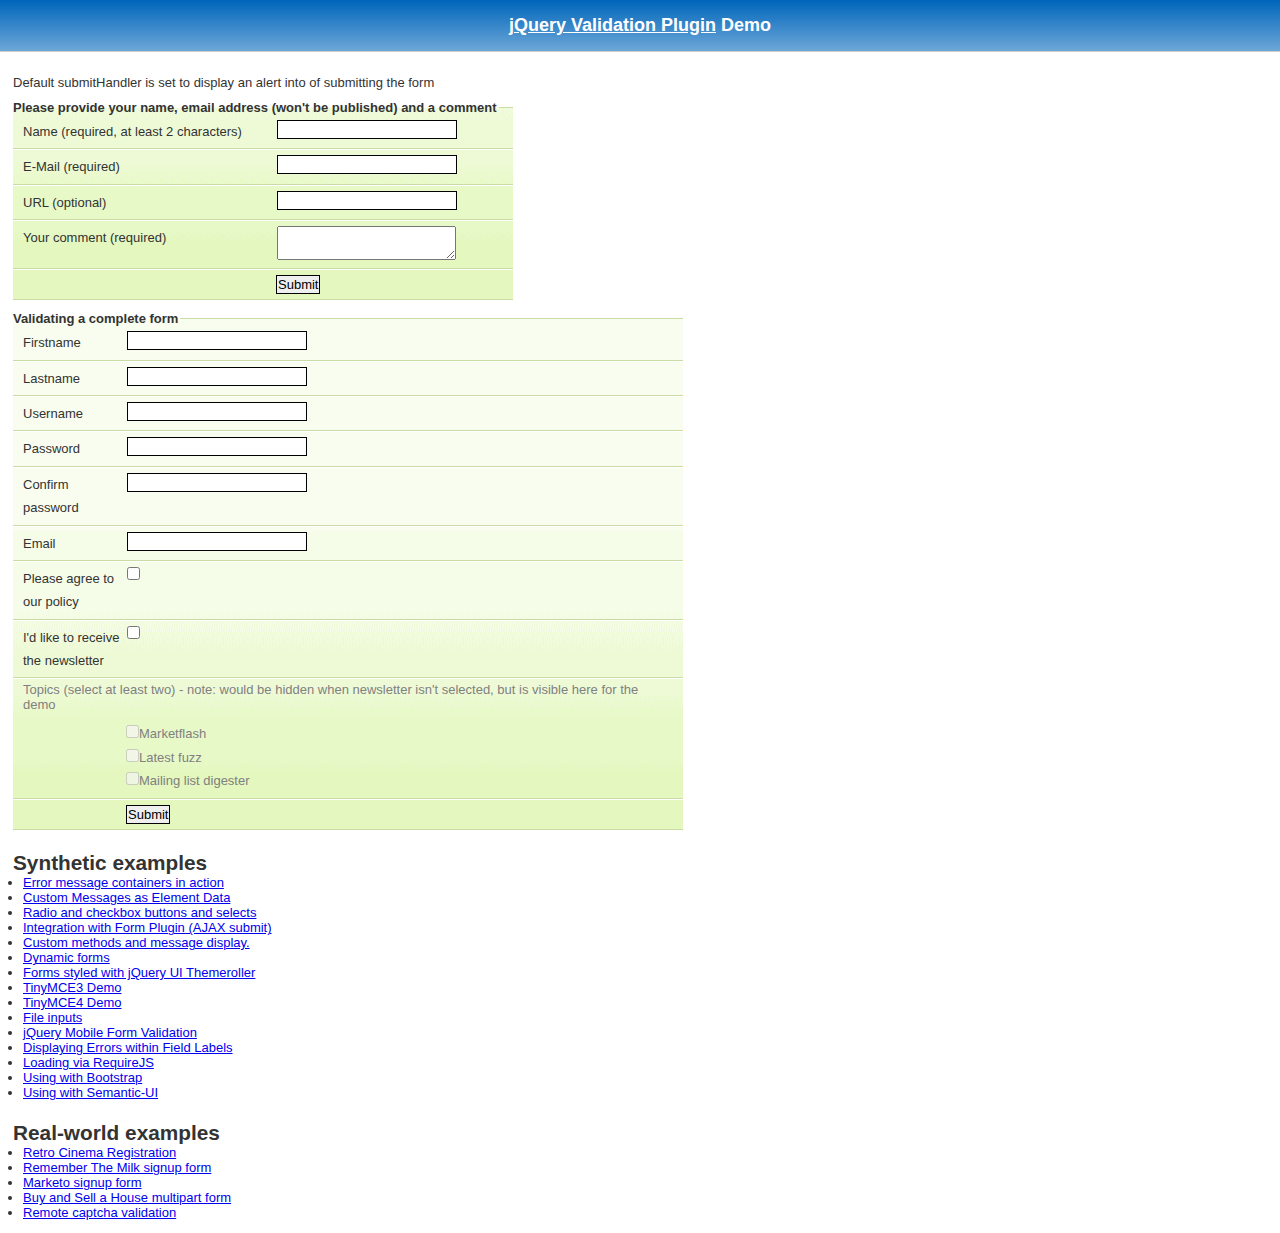
<file: static/library/jquery-validation/demo/index.html>
<!DOCTYPE html>
<html lang="en">
<head>
	<meta charset="utf-8">
	<title>jQuery validation plug-in - main demo</title>
	<link rel="stylesheet" href="css/screen.css">
	<script src="../lib/jquery.js"></script>
	<script src="../dist/jquery.validate.js"></script>
	<script>
	$.validator.setDefaults({
		submitHandler: function() {
			alert("submitted!");
		}
	});

	$().ready(function() {
		// validate the comment form when it is submitted
		$("#commentForm").validate();

		// validate signup form on keyup and submit
		$("#signupForm").validate({
			rules: {
				firstname: "required",
				lastname: "required",
				username: {
					required: true,
					minlength: 2
				},
				password: {
					required: true,
					minlength: 5
				},
				confirm_password: {
					required: true,
					minlength: 5,
					equalTo: "#password"
				},
				email: {
					required: true,
					email: true
				},
				topic: {
					required: "#newsletter:checked",
					minlength: 2
				},
				agree: "required"
			},
			messages: {
				firstname: "Please enter your firstname",
				lastname: "Please enter your lastname",
				username: {
					required: "Please enter a username",
					minlength: "Your username must consist of at least 2 characters"
				},
				password: {
					required: "Please provide a password",
					minlength: "Your password must be at least 5 characters long"
				},
				confirm_password: {
					required: "Please provide a password",
					minlength: "Your password must be at least 5 characters long",
					equalTo: "Please enter the same password as above"
				},
				email: "Please enter a valid email address",
				agree: "Please accept our policy",
				topic: "Please select at least 2 topics"
			}
		});

		// propose username by combining first- and lastname
		$("#username").focus(function() {
			var firstname = $("#firstname").val();
			var lastname = $("#lastname").val();
			if (firstname && lastname && !this.value) {
				this.value = firstname + "." + lastname;
			}
		});

		//code to hide topic selection, disable for demo
		var newsletter = $("#newsletter");
		// newsletter topics are optional, hide at first
		var inital = newsletter.is(":checked");
		var topics = $("#newsletter_topics")[inital ? "removeClass" : "addClass"]("gray");
		var topicInputs = topics.find("input").attr("disabled", !inital);
		// show when newsletter is checked
		newsletter.click(function() {
			topics[this.checked ? "removeClass" : "addClass"]("gray");
			topicInputs.attr("disabled", !this.checked);
		});
	});
	</script>
	<style>
	#commentForm {
		width: 500px;
	}
	#commentForm label {
		width: 250px;
	}
	#commentForm label.error, #commentForm input.submit {
		margin-left: 253px;
	}
	#signupForm {
		width: 670px;
	}
	#signupForm label.error {
		margin-left: 10px;
		width: auto;
		display: inline;
	}
	#newsletter_topics label.error {
		display: none;
		margin-left: 103px;
	}
	</style>
</head>
<body>
<h1 id="banner"><a href="https://jqueryvalidation.org/">jQuery Validation Plugin</a> Demo</h1>
<div id="main">
	<p>Default submitHandler is set to display an alert into of submitting the form</p>
	<form class="cmxform" id="commentForm" method="get" action="">
		<fieldset>
			<legend>Please provide your name, email address (won't be published) and a comment</legend>
			<p>
				<label for="cname">Name (required, at least 2 characters)</label>
				<input id="cname" name="name" minlength="2" type="text" required>
			</p>
			<p>
				<label for="cemail">E-Mail (required)</label>
				<input id="cemail" type="email" name="email" required>
			</p>
			<p>
				<label for="curl">URL (optional)</label>
				<input id="curl" type="url" name="url">
			</p>
			<p>
				<label for="ccomment">Your comment (required)</label>
				<textarea id="ccomment" name="comment" required></textarea>
			</p>
			<p>
				<input class="submit" type="submit" value="Submit">
			</p>
		</fieldset>
	</form>
	<form class="cmxform" id="signupForm" method="get" action="">
		<fieldset>
			<legend>Validating a complete form</legend>
			<p>
				<label for="firstname">Firstname</label>
				<input id="firstname" name="firstname" type="text">
			</p>
			<p>
				<label for="lastname">Lastname</label>
				<input id="lastname" name="lastname" type="text">
			</p>
			<p>
				<label for="username">Username</label>
				<input id="username" name="username" type="text">
			</p>
			<p>
				<label for="password">Password</label>
				<input id="password" name="password" type="password">
			</p>
			<p>
				<label for="confirm_password">Confirm password</label>
				<input id="confirm_password" name="confirm_password" type="password">
			</p>
			<p>
				<label for="email">Email</label>
				<input id="email" name="email" type="email">
			</p>
			<p>
				<label for="agree">Please agree to our policy</label>
				<input type="checkbox" class="checkbox" id="agree" name="agree">
			</p>
			<p>
				<label for="newsletter">I'd like to receive the newsletter</label>
				<input type="checkbox" class="checkbox" id="newsletter" name="newsletter">
			</p>
			<fieldset id="newsletter_topics">
				<legend>Topics (select at least two) - note: would be hidden when newsletter isn't selected, but is visible here for the demo</legend>
				<label for="topic_marketflash">
					<input type="checkbox" id="topic_marketflash" value="marketflash" name="topic">Marketflash
				</label>
				<label for="topic_fuzz">
					<input type="checkbox" id="topic_fuzz" value="fuzz" name="topic">Latest fuzz
				</label>
				<label for="topic_digester">
					<input type="checkbox" id="topic_digester" value="digester" name="topic">Mailing list digester
				</label>
				<label for="topic" class="error">Please select at least two topics you'd like to receive.</label>
			</fieldset>
			<p>
				<input class="submit" type="submit" value="Submit">
			</p>
		</fieldset>
	</form>
	<h3>Synthetic examples</h3>
	<ul>
		<li><a href="errorcontainer-demo.html">Error message containers in action</a>
		</li>
		<li><a href="custom-messages-data-demo.html">Custom Messages as Element Data</a>
		</li>
		<li><a href="radio-checkbox-select-demo.html">Radio and checkbox buttons and selects</a>
		</li>
		<li><a href="ajaxSubmit-integration-demo.html">Integration with Form Plugin (AJAX submit)</a>
		</li>
		<li><a href="custom-methods-demo.html">Custom methods and message display.</a>
		</li>
		<li><a href="dynamic-totals.html">Dynamic forms</a>
		</li>
		<li><a href="themerollered.html">Forms styled with jQuery UI Themeroller</a>
		</li>
		<li><a href="tinymce/">TinyMCE3 Demo</a>
		</li>
		<li><a href="tinymce4/">TinyMCE4 Demo</a>
		</li>
		<li><a href="file_input.html">File inputs</a>
		</li>
		<li><a href="jquerymobile.html">jQuery Mobile Form Validation</a>
		</li>
		<li><a href="errors-within-labels.html">Displaying Errors within Field Labels</a>
		</li>
		<li><a href="requirejs/index.html">Loading via RequireJS</a>
		</li>
		<li><a href="bootstrap/index.html">Using with Bootstrap</a>
		</li>
		<li><a href="semantic-ui/index.html">Using with Semantic-UI</a>
		</li>
	</ul>
	<h3>Real-world examples</h3>
	<ul>
		<li><a href="cinema/">Retro Cinema Registration</a></li>
		<li><a href="milk/">Remember The Milk signup form</a></li>
		<li><a href="marketo/">Marketo signup form</a></li>
		<li><a href="multipart/">Buy and Sell a House multipart form</a></li>
		<li><a href="captcha/">Remote captcha validation</a></li>
	</ul>
</div>
</body>
</html>
</file>
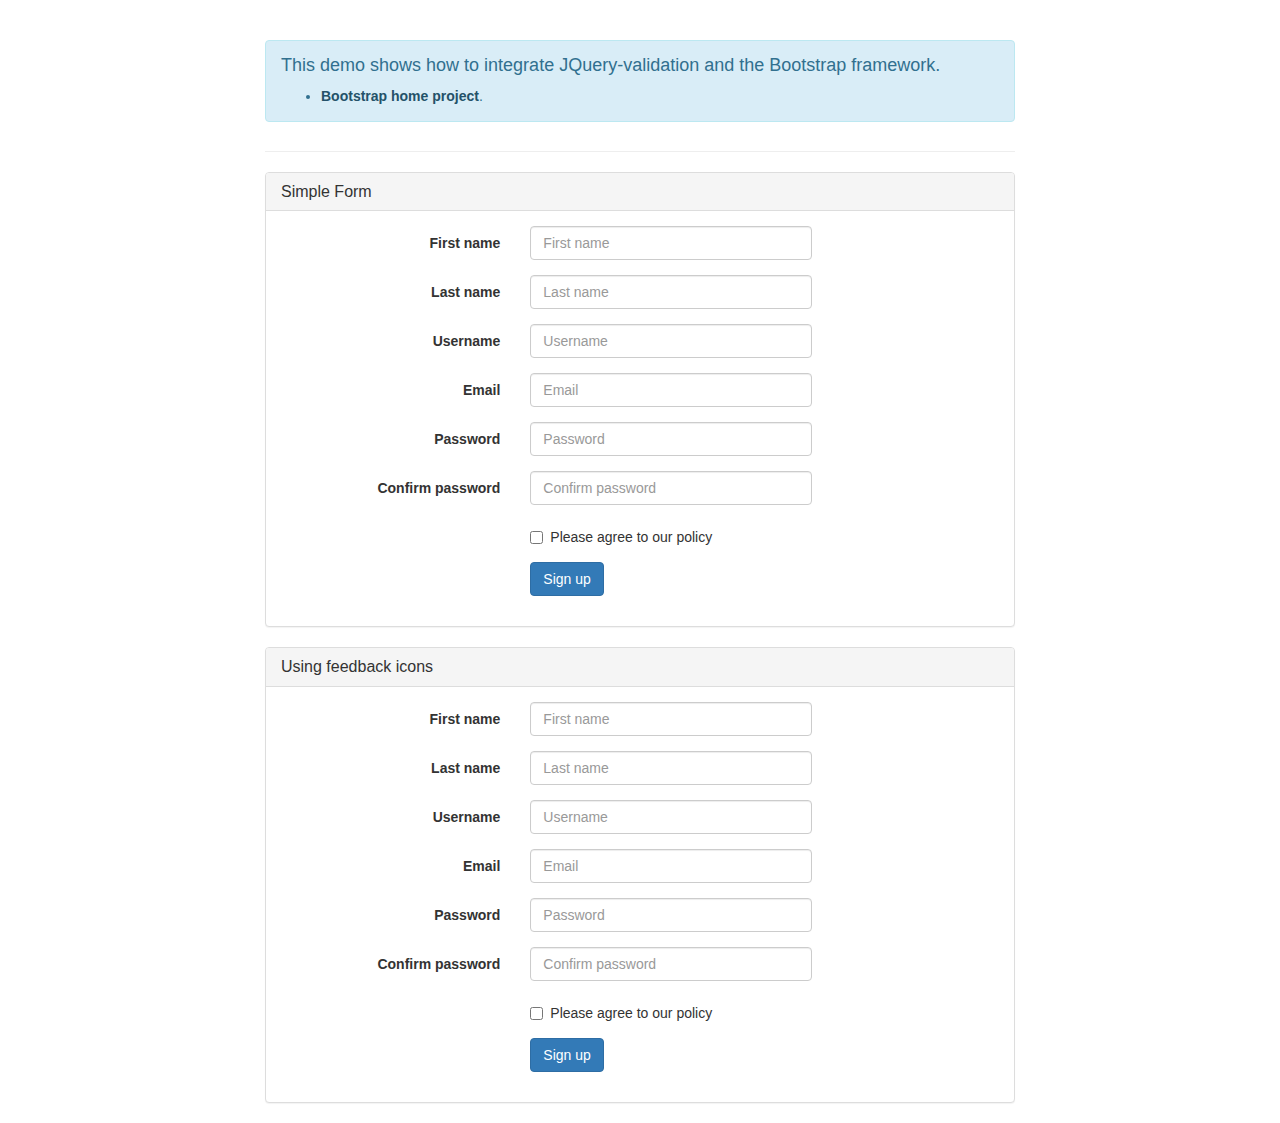
<file: static/library/jquery-validation/demo/bootstrap/index.html>
<!DOCTYPE html>
<html>
<head>
	<title>JQuery-validation demo | Bootstrap</title>

	<link rel="stylesheet" href="https://maxcdn.bootstrapcdn.com/bootstrap/3.3.5/css/bootstrap.min.css" />

	<script type="text/javascript" src="../../lib/jquery-1.11.1.js"></script>
	<script type="text/javascript" src="../../dist/jquery.validate.js"></script>
</head>
<body>
	<div class="container">
		<div class="row">
			<div class="col-sm-8 col-sm-offset-2">
				<div class="page-header">
					<div class="alert alert-info" role="alert">
						<h4>This demo shows how to integrate JQuery-validation and the Bootstrap framework.</h4>
						<ul>
							<li><a href="https://getbootstrap.com/" class="alert-link">Bootstrap home project</a>.</li>
						</ul>
					</div>
				</div>

				<div class="panel panel-default">
					<div class="panel-heading">
						<h3 class="panel-title">Simple Form</h3>
					</div>
					<div class="panel-body">
						<form id="signupForm" method="post" class="form-horizontal" action="">
							<div class="form-group">
								<label class="col-sm-4 control-label" for="firstname">First name</label>
								<div class="col-sm-5">
									<input type="text" class="form-control" id="firstname" name="firstname" placeholder="First name" />
								</div>
							</div>

							<div class="form-group">
								<label class="col-sm-4 control-label" for="lastname">Last name</label>
								<div class="col-sm-5">
									<input type="text" class="form-control" id="lastname" name="lastname" placeholder="Last name" />
								</div>
							</div>

							<div class="form-group">
								<label class="col-sm-4 control-label" for="username">Username</label>
								<div class="col-sm-5">
									<input type="text" class="form-control" id="username" name="username" placeholder="Username" />
								</div>
							</div>

							<div class="form-group">
								<label class="col-sm-4 control-label" for="email">Email</label>
								<div class="col-sm-5">
									<input type="text" class="form-control" id="email" name="email" placeholder="Email" />
								</div>
							</div>

							<div class="form-group">
								<label class="col-sm-4 control-label" for="password">Password</label>
								<div class="col-sm-5">
									<input type="password" class="form-control" id="password" name="password" placeholder="Password" />
								</div>
							</div>

							<div class="form-group">
								<label class="col-sm-4 control-label" for="confirm_password">Confirm password</label>
								<div class="col-sm-5">
									<input type="password" class="form-control" id="confirm_password" name="confirm_password" placeholder="Confirm password" />
								</div>
							</div>

							<div class="form-group">
								<div class="col-sm-5 col-sm-offset-4">
									<div class="checkbox">
										<label>
											<input type="checkbox" id="agree" name="agree" value="agree" />Please agree to our policy
										</label>
									</div>
								</div>
							</div>

							<div class="form-group">
								<div class="col-sm-9 col-sm-offset-4">
									<button type="submit" class="btn btn-primary" name="signup" value="Sign up">Sign up</button>
								</div>
							</div>
						</form>
					</div>
				</div>

				<div class="panel panel-default">
					<div class="panel-heading">
						<h3 class="panel-title">Using feedback icons</h3>
					</div>
					<div class="panel-body">
						<form id="signupForm1" method="post" class="form-horizontal" action="">
							<div class="form-group">
								<label class="col-sm-4 control-label" for="firstname1">First name</label>
								<div class="col-sm-5">
									<input type="text" class="form-control" id="firstname1" name="firstname1" placeholder="First name" />
								</div>
							</div>

							<div class="form-group">
								<label class="col-sm-4 control-label" for="lastname1">Last name</label>
								<div class="col-sm-5">
									<input type="text" class="form-control" id="lastname1" name="lastname1" placeholder="Last name" />
								</div>
							</div>

							<div class="form-group">
								<label class="col-sm-4 control-label" for="username1">Username</label>
								<div class="col-sm-5">
									<input type="text" class="form-control" id="username1" name="username1" placeholder="Username" />
								</div>
							</div>

							<div class="form-group">
								<label class="col-sm-4 control-label" for="email1">Email</label>
								<div class="col-sm-5">
									<input type="text" class="form-control" id="email1" name="email1" placeholder="Email" />
								</div>
							</div>

							<div class="form-group">
								<label class="col-sm-4 control-label" for="password1">Password</label>
								<div class="col-sm-5">
									<input type="password" class="form-control" id="password1" name="password1" placeholder="Password" />
								</div>
							</div>

							<div class="form-group">
								<label class="col-sm-4 control-label" for="confirm_password1">Confirm password</label>
								<div class="col-sm-5">
									<input type="password" class="form-control" id="confirm_password1" name="confirm_password1" placeholder="Confirm password" />
								</div>
							</div>

							<div class="form-group">
								<div class="col-sm-5 col-sm-offset-4">
									<div class="checkbox">
										<label>
											<input type="checkbox" id="agree1" name="agree1" value="agree" />Please agree to our policy
										</label>
									</div>
								</div>
							</div>

							<div class="form-group">
								<div class="col-sm-9 col-sm-offset-4">
									<button type="submit" class="btn btn-primary" name="signup1" value="Sign up">Sign up</button>
								</div>
							</div>
						</form>
					</div>
				</div>
			</div>
		</div>
	</div>
	<script type="text/javascript">
		$.validator.setDefaults( {
			submitHandler: function () {
				alert( "submitted!" );
			}
		} );

		$( document ).ready( function () {
			$( "#signupForm" ).validate( {
				rules: {
					firstname: "required",
					lastname: "required",
					username: {
						required: true,
						minlength: 2
					},
					password: {
						required: true,
						minlength: 5
					},
					confirm_password: {
						required: true,
						minlength: 5,
						equalTo: "#password"
					},
					email: {
						required: true,
						email: true
					},
					agree: "required"
				},
				messages: {
					firstname: "Please enter your firstname",
					lastname: "Please enter your lastname",
					username: {
						required: "Please enter a username",
						minlength: "Your username must consist of at least 2 characters"
					},
					password: {
						required: "Please provide a password",
						minlength: "Your password must be at least 5 characters long"
					},
					confirm_password: {
						required: "Please provide a password",
						minlength: "Your password must be at least 5 characters long",
						equalTo: "Please enter the same password as above"
					},
					email: "Please enter a valid email address",
					agree: "Please accept our policy"
				},
				errorElement: "em",
				errorPlacement: function ( error, element ) {
					// Add the `help-block` class to the error element
					error.addClass( "help-block" );

					if ( element.prop( "type" ) === "checkbox" ) {
						error.insertAfter( element.parent( "label" ) );
					} else {
						error.insertAfter( element );
					}
				},
				highlight: function ( element, errorClass, validClass ) {
					$( element ).parents( ".col-sm-5" ).addClass( "has-error" ).removeClass( "has-success" );
				},
				unhighlight: function (element, errorClass, validClass) {
					$( element ).parents( ".col-sm-5" ).addClass( "has-success" ).removeClass( "has-error" );
				}
			} );

			$( "#signupForm1" ).validate( {
				rules: {
					firstname1: "required",
					lastname1: "required",
					username1: {
						required: true,
						minlength: 2
					},
					password1: {
						required: true,
						minlength: 5
					},
					confirm_password1: {
						required: true,
						minlength: 5,
						equalTo: "#password1"
					},
					email1: {
						required: true,
						email: true
					},
					agree1: "required"
				},
				messages: {
					firstname1: "Please enter your firstname",
					lastname1: "Please enter your lastname",
					username1: {
						required: "Please enter a username",
						minlength: "Your username must consist of at least 2 characters"
					},
					password1: {
						required: "Please provide a password",
						minlength: "Your password must be at least 5 characters long"
					},
					confirm_password1: {
						required: "Please provide a password",
						minlength: "Your password must be at least 5 characters long",
						equalTo: "Please enter the same password as above"
					},
					email1: "Please enter a valid email address",
					agree1: "Please accept our policy"
				},
				errorElement: "em",
				errorPlacement: function ( error, element ) {
					// Add the `help-block` class to the error element
					error.addClass( "help-block" );

					// Add `has-feedback` class to the parent div.form-group
					// in order to add icons to inputs
					element.parents( ".col-sm-5" ).addClass( "has-feedback" );

					if ( element.prop( "type" ) === "checkbox" ) {
						error.insertAfter( element.parent( "label" ) );
					} else {
						error.insertAfter( element );
					}

					// Add the span element, if doesn't exists, and apply the icon classes to it.
					if ( !element.next( "span" )[ 0 ] ) {
						$( "<span class='glyphicon glyphicon-remove form-control-feedback'></span>" ).insertAfter( element );
					}
				},
				success: function ( label, element ) {
					// Add the span element, if doesn't exists, and apply the icon classes to it.
					if ( !$( element ).next( "span" )[ 0 ] ) {
						$( "<span class='glyphicon glyphicon-ok form-control-feedback'></span>" ).insertAfter( $( element ) );
					}
				},
				highlight: function ( element, errorClass, validClass ) {
					$( element ).parents( ".col-sm-5" ).addClass( "has-error" ).removeClass( "has-success" );
					$( element ).next( "span" ).addClass( "glyphicon-remove" ).removeClass( "glyphicon-ok" );
				},
				unhighlight: function ( element, errorClass, validClass ) {
					$( element ).parents( ".col-sm-5" ).addClass( "has-success" ).removeClass( "has-error" );
					$( element ).next( "span" ).addClass( "glyphicon-ok" ).removeClass( "glyphicon-remove" );
				}
			} );
		} );
	</script>
</body>
</html>
</file>
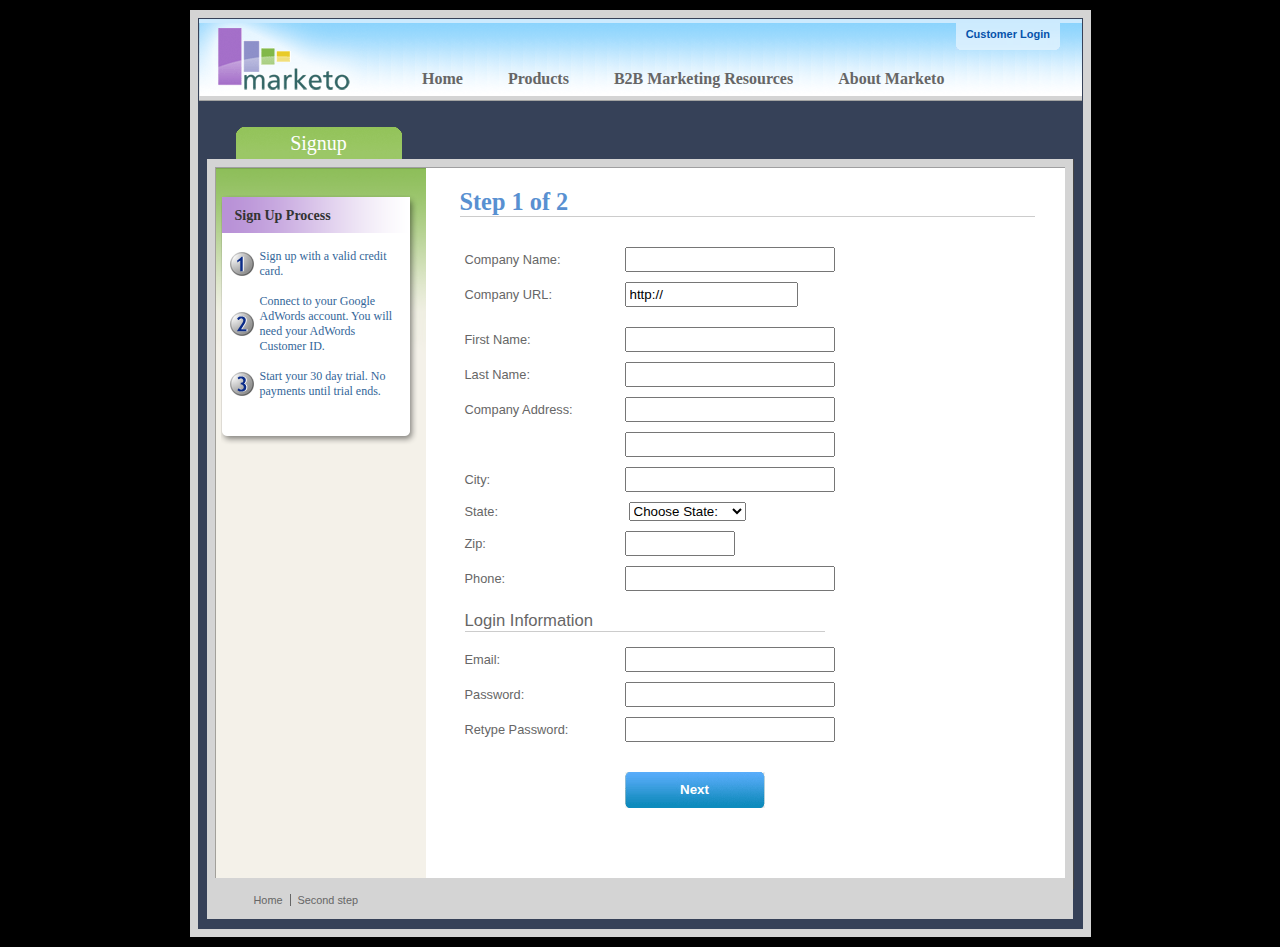
<file: static/library/jquery-validation/demo/marketo/index.html>
<!DOCTYPE html>
<html lang="en">
<head>
	<meta charset="utf-8">
	<title>Subscription Signup | Marketo</title>
	<script src="../../lib/jquery.js"></script>
	<script src="../../lib/jquery.mockjax.js"></script>
	<script src="../../dist/jquery.validate.js"></script>
	<script src="jquery.maskedinput.js"></script>
	<script src="mktSignup.js"></script>
	<link rel="stylesheet" href="stylesheet.css">
</head>
<body>
<!-- start page wrapper -->
<div id="letterbox">
	<!-- start header container -->
	<div id="header-background">
		<div class="nav-global-container">
			<div class="login">
				<a href="#">
					<span></span>Customer Login</a>
			</div>
			<div class="logo">
				<a href="#">
					<img src="images/logo_marketo.gif" width="168" height="73" alt="Marketo">
				</a>
			</div>
			<div class="nav-global">
				<ul>
					<li>
						<a href="#" class="nav-g01">
							<span></span>Home</a>
					</li>
					<li>
						<a href="#" class="nav-g02">
							<span></span>Products</a>
					</li>
					<li>
						<a href="#" class="nav-g04">
							<span></span>B2B Marketing Resources</a>
					</li>
					<li>
						<a href="#" class="nav-g05">
							<span></span>About Marketo</a>
					</li>
				</ul>
			</div>
		</div>
	</div>
	<!-- end header container -->
	<div class="line-grey-tier"></div>
	<!-- start page container 2 div-->
	<div id="page-container" class="resize">
		<div id="page-content-inner" class="resize">
			<!-- start col-main -->
			<div id="col-main" class="resize" style="">
				<!-- start main content -->
				<div class="main-content resize">
					<div class="action-container" style="display:none;"></div>
					<h1>Step 1 of 2</h1>
					<p>
					</p>
					<br clear="all">
					<div>
						<form id="profileForm" type="actionForm" action="step2.htm" method="get">
							<div class="error" style="display:none;">
								<img src="images/warning.gif" alt="Warning!" width="24" height="24" style="float:left; margin: -5px 10px 0px 0px;">
								<span></span>.
								<br clear="all">
							</div>
							<table cellpadding="0" cellspacing="0" border="0">
								<tr>
									<td class="label">
										<label for="co_name">Company Name:</label>
									</td>
									<td class="field">
										<input id="co_name" class="required" maxlength="40" name="co_name" size="20" type="text" tabindex="1" value="">
									</td>
								</tr>
								<tr>
									<td class="label">
										<label for="co_url">Company URL:</label>
									</td>
									<td class="field">
										<input id="co_url" class="required defaultInvalid url" maxlength="40" name="co_url" style="width:163px" type="text" tabindex="2" value="http://">
									</td>
								</tr>
								<tr>
									<td>
									<td>
								</tr>
								<tr>
									<td class="label">
										<label for="first_name">First Name:</label>
									</td>
									<td class="field">
										<input id="first_name" class="required" maxlength="40" name="first_name" size="20" type="text" tabindex="3" value="">
									</td>
								</tr>
								<tr>
									<td class="label">
										<label for="last_name">Last Name:</label>
									</td>
									<td class="field">
										<input id="last_name" class="required" maxlength="40" name="last_name" size="20" type="text" tabindex="4" value="">
									</td>
								</tr>
								<tr>
									<td class="label">
										<label for="address1">Company Address:</label>
									</td>
									<td class="field">
										<input maxlength="40" class="required" name="address1" size="20" type="text" tabindex="5" value="">
									</td>
								</tr>
								<tr>
									<td class="label"></td>
									<td class="field">
										<input maxlength="40" name="address2" size="20" type="text" tabindex="6" value="">
									</td>
								</tr>
								<tr>
									<td class="label">
										<label for="city">City:</label>
									</td>
									<td class="field">
										<input maxlength="40" class="required" name="city" size="20" type="text" tabindex="7" value="">
									</td>
								</tr>
								<tr>
									<td class="label">
										<label for="state">State:</label>
									</td>
									<td class="field">
										<select id="state" class="required" name="state" style="margin-left: 4px;" tabindex="8">
											<option value="">Choose State:</option>
											<option value="AL">Alabama</option>
											<option value="AK">Alaska</option>
											<option value="AZ">Arizona</option>
											<option value="AR">Arkansas</option>
											<option value="CA">California</option>
											<option value="CO">Colorado</option>
											<option value="CT">Connecticut</option>
											<option value="DE">Delaware</option>
											<option value="FL">Florida</option>
											<option value="GA">Georgia</option>
											<option value="HI">Hawaii</option>
											<option value="ID">Idaho</option>
											<option value="IL">Illinois</option>
											<option value="IN">Indiana</option>
											<option value="IA">Iowa</option>
											<option value="KS">Kansas</option>
											<option value="KY">Kentucky</option>
											<option value="LA">Louisiana</option>
											<option value="ME">Maine</option>
											<option value="MD">Maryland</option>
											<option value="MA">Massachusetts</option>
											<option value="MI">Michigan</option>
											<option value="MN">Minnesota</option>
											<option value="MS">Mississippi</option>
											<option value="MO">Missouri</option>
											<option value="MT">Montana</option>
											<option value="NE">Nebraska</option>
											<option value="NV">Nevada</option>
											<option value="NH">New Hampshire</option>
											<option value="NJ">New Jersey</option>
											<option value="NM">New Mexico</option>
											<option value="NY">New York</option>
											<option value="NC">North Carolina</option>
											<option value="ND">North Dakota</option>
											<option value="OH">Ohio</option>
											<option value="OK">Oklahoma</option>
											<option value="OR">Oregon</option>
											<option value="PA">Pennsylvania</option>
											<option value="RI">Rhode Island</option>
											<option value="SC">South Carolina</option>
											<option value="SD">South Dakota</option>
											<option value="TN">Tennessee</option>
											<option value="TX">Texas</option>
											<option value="UT">Utah</option>
											<option value="VT">Vermont</option>
											<option value="VA">Virginia</option>
											<option value="WA">Washington</option>
											<option value="WV">West Virginia</option>
											<option value="WI">Wisconsin</option>
											<option value="WY">Wyoming</option>
										</select>
									</td>
								</tr>
								<tr>
									<td class="label">
										<label for="zip">Zip:</label>
									</td>
									<td class="field">
										<input maxlength="10" name="zip" style="width: 100px" type="text" class="required zipcode" tabindex="9" value="">
									</td>
								</tr>
								<tr>
									<td class="label">
										<label for="phone">Phone:</label>
									</td>
									<td class="field">
										<input id="phone" maxlength="14" name="phone" type="text" class="required phone" tabindex="10" value="">
									</td>
								</tr>
								<tr>
									<td colspan="2">
										<h2 style="border-bottom: 1px solid #CCCCCC;">Login Information</h2>
									</td>
								</tr>
								<tr>
									<td class="label">
										<label for="email">Email:</label>
									</td>
									<td class="field">
										<input id="email" class="required email" remote="emails.action" maxlength="40" name="email" size="20" type="text" tabindex="11" value="">
									</td>
								</tr>
								<tr>
									<td class="label">
										<label for="password1">Password:</label>
									</td>
									<td class="field">
										<input id="password1" class="required password" maxlength="40" name="password1" size="20" type="password" tabindex="12" value="">
									</td>
								</tr>
								<tr>
									<td class="label">
										<label for="password2">Retype Password:</label>
									</td>
									<td class="field">
										<input id="password2" class="required" equalTo="#password1" maxlength="40" name="password2" size="20" type="password" tabindex="13" value="">
										<div class="formError"></div>
									</td>
								</tr>
								<tr>
									<td></td>
									<td>
										<div class="buttonSubmit">
											<span></span>
											<input class="formButton" type="submit" value="Next" style="width: 140px" tabindex="14">
										</div>
									</td>
								</tr>
							</table>
							<br>
							<br>
						</form>
						<br clear="all">
					</div>
				</div>
				<!-- end main content -->
				<br>
			</div>
			<!-- end col-main -->
			<!-- start left col -->
			<div id="col-left" class="nav-left-back empty resize" style="position: absolute; min-height: 450px;">
				<div class="col-left-header-tab" style="position: absolute;">Signup</div>
				<div class="nav-left"></div>
				<div class="left-nav-callout png" style="top: 15px; margin-bottom: 100px;">
					<img src="images/left-nav-callout-long.png" class="png" alt="">
					<h6>Sign Up Process</h6>
					<a style="background-image: url(images/step1-24.gif); font-weight: normal; text-decoration: none; cursor: default;">Sign up with a valid credit card.</a>
					<a style="background-image: url(images/step2-24.gif); font-weight: normal; text-decoration: none; cursor: default;">Connect to your Google AdWords account.  You will need your AdWords Customer ID.</a>
					<a style="background-image: url(images/step3-24.gif); font-weight: normal; text-decoration: none; cursor: default;">Start your 30 day trial.  No payments until trial ends.</a>
				</div>
				<div class="footerAddress">
					<b>Marketo Inc.</b>
					<br>1710 S. Amphlett Blvd.
					<br>San Mateo, CA 94402 USA
					<br>
				</div>
				<br clear="all">
			</div>
			<!-- end left col -->
		</div>
	</div>
	<!-- end page container 2 divs-->
	<div id="footer-container" align="center">
		<div class="footer">
			<ul>
				<li><a href="..">Home</a>
				</li>
				<li class="line-off"><a href="step2.htm">Second step</a>
				</li>
			</ul>
		</div>
	</div>
	<!-- end page wrapper -->
</div>
</body>
</html>
</file>
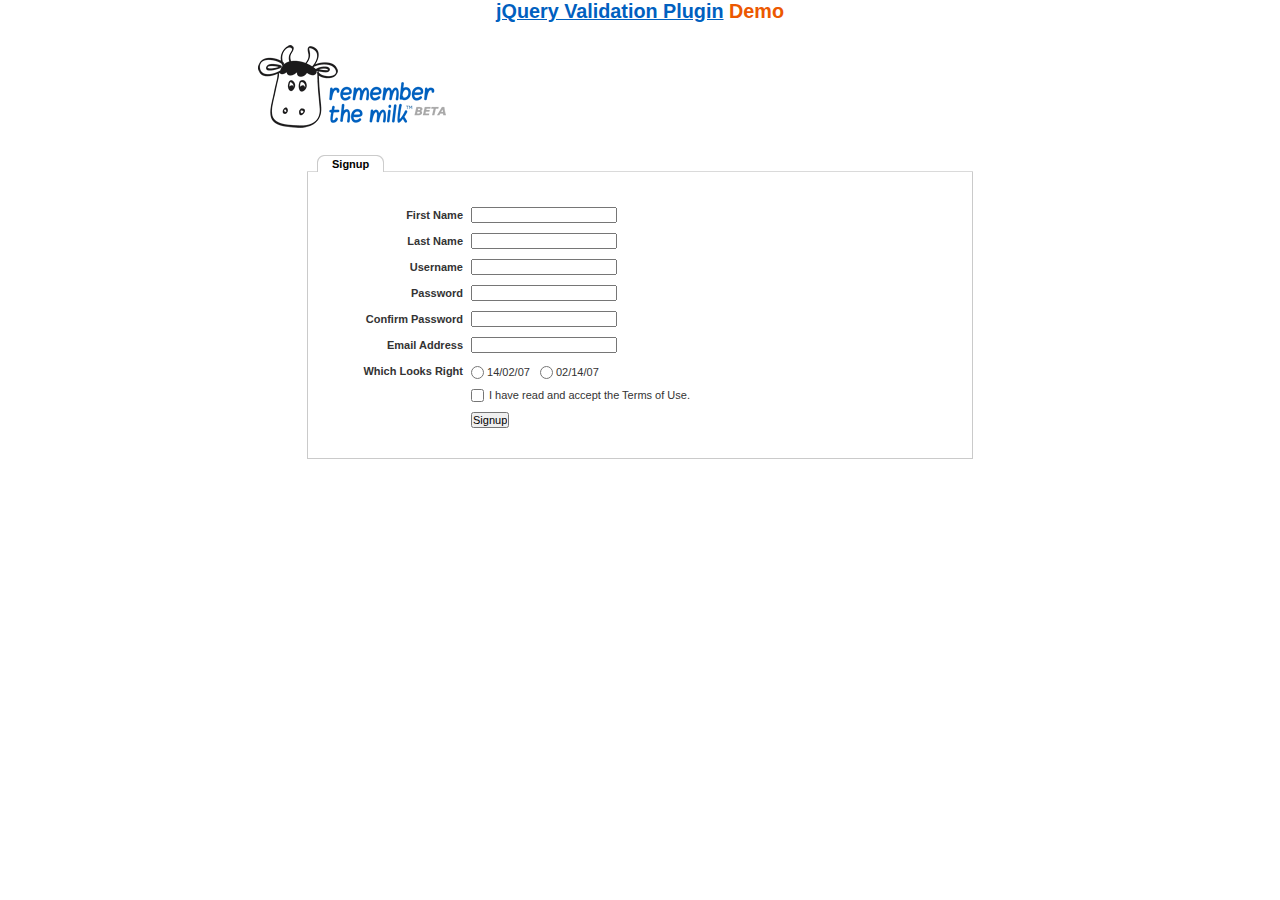
<file: static/library/jquery-validation/demo/milk/index.html>
<!DOCTYPE html>
<html lang="en">
<head>
	<meta charset="utf-8">
	<title>Remember The Milk signup form - jQuery Validate plugin demo - with friendly permission from the RTM team</title>
	<link rel="stylesheet" href="milk.css">
	<script src="../../lib/jquery.js"></script>
	<script src="../../lib/jquery.mockjax.js"></script>
	<script src="../../dist/jquery.validate.js"></script>
	<script>
	$(document).ready(function() {
		$.mockjax({
			url: "emails.action",
			response: function(settings) {
				var email = settings.data.email,
					emails = ["glen@marketo.com", "george@bush.gov", "me@god.com", "aboutface@cooper.com", "steam@valve.com", "bill@gates.com"];
				this.responseText = "true";
				if ($.inArray(email, emails) !== -1) {
					this.responseText = "false";
				}
			},
			responseTime: 500
		});

		$.mockjax({
			url: "users.action",
			response: function(settings) {
				var user = settings.data.username,
					users = ["asdf", "Peter", "Peter2", "George"];
				this.responseText = "true";
				if ($.inArray(user, users) !== -1) {
					this.responseText = "false";
				}
			},
			responseTime: 500
		});

		// validate signup form on keyup and submit
		var validator = $("#signupform").validate({
			rules: {
				firstname: "required",
				lastname: "required",
				username: {
					required: true,
					minlength: 2,
					remote: "users.action"
				},
				password: {
					required: true,
					minlength: 5
				},
				password_confirm: {
					required: true,
					minlength: 5,
					equalTo: "#password"
				},
				email: {
					required: true,
					email: true,
					remote: "emails.action"
				},
				dateformat: "required",
				terms: "required"
			},
			messages: {
				firstname: "Enter your firstname",
				lastname: "Enter your lastname",
				username: {
					required: "Enter a username",
					minlength: jQuery.validator.format("Enter at least {0} characters"),
					remote: jQuery.validator.format("{0} is already in use")
				},
				password: {
					required: "Provide a password",
					minlength: jQuery.validator.format("Enter at least {0} characters")
				},
				password_confirm: {
					required: "Repeat your password",
					minlength: jQuery.validator.format("Enter at least {0} characters"),
					equalTo: "Enter the same password as above"
				},
				email: {
					required: "Please enter a valid email address",
					minlength: "Please enter a valid email address",
					remote: jQuery.validator.format("{0} is already in use")
				},
				dateformat: "Choose your preferred dateformat",
				terms: " "
			},
			// the errorPlacement has to take the table layout into account
			errorPlacement: function(error, element) {
				if (element.is(":radio"))
					error.appendTo(element.parent().next().next());
				else if (element.is(":checkbox"))
					error.appendTo(element.next());
				else
					error.appendTo(element.parent().next());
			},
			// specifying a submitHandler prevents the default submit, good for the demo
			submitHandler: function() {
				alert("submitted!");
			},
			// set this class to error-labels to indicate valid fields
			success: function(label) {
				// set &nbsp; as text for IE
				label.html("&nbsp;").addClass("checked");
			},
			highlight: function(element, errorClass) {
				$(element).parent().next().find("." + errorClass).removeClass("checked");
			}
		});

		// propose username by combining first- and lastname
		$("#username").focus(function() {
			var firstname = $("#firstname").val();
			var lastname = $("#lastname").val();
			if (firstname && lastname && !this.value) {
				this.value = (firstname + "." + lastname).toLowerCase();
			}
		});
	});
	</script>
</head>
<body>
<h1 id="banner"><a href="https://jqueryvalidation.org/">jQuery Validation Plugin</a> Demo</h1>
<div id="main">
	<div id="content">
		<div id="header">
			<div id="headerlogo">
				<img src="milk.png" alt="Remember The Milk">
			</div>
		</div>
		<div style="clear: both;">
			<div></div>
		</div>
		<div class="content">
			<div id="signupbox">
				<div id="signuptab">
					<ul>
						<li id="signupcurrent"><a href=" ">Signup</a>
						</li>
					</ul>
				</div>
				<div id="signupwrap">
					<form id="signupform" autocomplete="off" method="get" action="">
						<table>
							<tr>
								<td class="label">
									<label id="lfirstname" for="firstname">First Name</label>
								</td>
								<td class="field">
									<input id="firstname" name="firstname" type="text" value="" maxlength="100">
								</td>
								<td class="status"></td>
							</tr>
							<tr>
								<td class="label">
									<label id="llastname" for="lastname">Last Name</label>
								</td>
								<td class="field">
									<input id="lastname" name="lastname" type="text" value="" maxlength="100">
								</td>
								<td class="status"></td>
							</tr>
							<tr>
								<td class="label">
									<label id="lusername" for="username">Username</label>
								</td>
								<td class="field">
									<input id="username" name="username" type="text" value="" maxlength="50">
								</td>
								<td class="status"></td>
							</tr>
							<tr>
								<td class="label">
									<label id="lpassword" for="password">Password</label>
								</td>
								<td class="field">
									<input id="password" name="password" type="password" maxlength="50" value="">
								</td>
								<td class="status"></td>
							</tr>
							<tr>
								<td class="label">
									<label id="lpassword_confirm" for="password_confirm">Confirm Password</label>
								</td>
								<td class="field">
									<input id="password_confirm" name="password_confirm" type="password" maxlength="50" value="">
								</td>
								<td class="status"></td>
							</tr>
							<tr>
								<td class="label">
									<label id="lemail" for="email">Email Address</label>
								</td>
								<td class="field">
									<input id="email" name="email" type="text" value="" maxlength="150">
								</td>
								<td class="status"></td>
							</tr>
							<tr>
								<td class="label">
									<label>Which Looks Right</label>
								</td>
								<td class="field" colspan="2" style="vertical-align: top; padding-top: 2px;">
									<table>
										<tbody>
											<tr>
												<td style="padding-right: 5px;">
													<input id="dateformat_eu" name="dateformat" type="radio" value="0">
													<label id="ldateformat_eu" for="dateformat_eu">14/02/07</label>
												</td>
												<td style="padding-left: 5px;">
													<input id="dateformat_am" name="dateformat" type="radio" value="1">
													<label id="ldateformat_am" for="dateformat_am">02/14/07</label>
												</td>
												<td>
												</td>
											</tr>
										</tbody>
									</table>
								</td>
							</tr>
							<tr>
								<td class="label">&nbsp;</td>
								<td class="field" colspan="2">
									<div id="termswrap">
										<input id="terms" type="checkbox" name="terms">
										<label id="lterms" for="terms">I have read and accept the Terms of Use.</label>
									</div>
									<!-- /termswrap -->
								</td>
							</tr>
							<tr>
								<td class="label">
									<label id="lsignupsubmit" for="signupsubmit">Signup</label>
								</td>
								<td class="field" colspan="2">
									<input id="signupsubmit" name="signup" type="submit" value="Signup">
								</td>
							</tr>
						</table>
					</form>
				</div>
			</div>
		</div>
	</div>
</div>
</body>
</html>
</file>
<file: static/library/jquery-validation/demo/marketo/stylesheet.css>
:-moz-any-link :focus {
	outline: none;
}

:focus {
	-moz-outline-style: none;
	outline: none;
}

body {
	font-size: 80%;
	margin: 0;
	padding: 0;
	font-family: tahoma, geneva, sans-serif;
	background-color: #000000;
}

a {
	color: #0653AB;
	outline: 0px;
	text-decoration: none;
}

a:hover {
	outline: 0px;
	text-decoration: underline;
}

img {
	border: 0px;
}

/* s1.0 - Page Containers */
#letterbox {
	margin: 10px auto;
	width: 883px;
	background-color: #364158;
	border: 8px solid #D4D4D4;
	padding: 1px 1px 10px 1px;
}

#header-background {
	background: url(images/back_nav_blue.gif) repeat-x;
	margin: 0px auto;
	padding: 0px;
	height: 73px;
	width: 883px;
	border-top: 4px solid #CCEAFE;
	border-bottom: 4px solid #D4D4D4;
}

#page-container {
	width: 866px;
	margin: 0px auto;
	margin-top: 33px; /* pad from top menu to actions buts*/
	margin-bottom: -11px;
	padding-top: 8px;
	padding-bottom: 8px;
	background-color: #D4D4D4; /* light grey*/
	border-right: 1px solid #464646;
}

#page-content-inner {
	width: 849px;
	margin: 0px auto;
	border-top: 1px solid #9F9FA0;
	border-left: 1px solid #A2A09A;
	background-color: #F4F1E9;
	position: relative;
}

#page-content-inner #col-left {
	width: 210px;
	float: left;
	background-color: #F4F1E9;
}

#page-content-inner #col-main {
	width: 639px;
	background-color: #ffffff;
	position: absolute;
	right: 0px;
	top: 0px;
}

#footer-container {
	width: 866px;
	position: relative;
	left: 8px;
	padding: 2px 0px 10px 0px;
	background-color: #D4D4D4; /* light grey*/
}

/* s2.0 - Global navigation bar */
.nav-global-container {
	width: 880px;
	margin: 0px auto;
	position: relative;
}

* html .nav-global-container { /* ie6 fix*/
	margin-bottom: -6px;
}

.login {
	position: absolute;
	right: 20px;
	text-align: center;
}

.login a,.login a span {
	display: block;
	height: 18px;
	font-size: 11px;
	background: url(images/login-sprite.gif) right -5px no-repeat;
	text-decoration: none;
	font-weight: bold;
	padding: 5px 10px 5px 10px;
	position: relative;
}

.login a:hover {
	color: #000000;
	text-decoration: underline;
}

div.login a span {
	background-position: left -105px;
	width: 4px;
	position: absolute;
	top: 0px;
	left: 0px;
	padding: 5px 0px 5px 0px;;
}

div.login a:hover span {

}

.logo {
	float: left;
	margin: 0px 0px -5px 0px; /* neg marging for ie6 */
}

.logo img {
	border: 0px;
	margin-left: -1px;
}

.nav-global {
	float: left;
	width: 645px;
	margin: 40px 0px 0px 40px;
	background-color: transparent;
}

.nav-global ul {
	margin: 0px;
	padding: 0px;
	list-style: none;
}

.nav-global li {
	float: left;
	white-space: nowrap;
}

div.nav-global li a,div.nav-global li a span {
	background-image: url(images/tab-sprite.gif);
	background-position: right 100px;
	background-repeat: no-repeat;
	height: 32px;
	color: #666666;
	text-decoration: none;
	font: bold 16px 'trebuchet ms';
	margin-right: 15px;
	display: block;
	position: relative;
	padding: 7px 15px 0px 15px;
}

div.nav-global li a:hover {
	background-position: right 0px;
	color: #333333;
}

div.nav-global li a:hover span {
	background-position: left -100px;
	display: block !important;
}

div.nav-global li a span {
	background-position: left 150px;
	width: 4px;
	position: absolute;
	left: 0px;
	top: 0px;
	padding: 7px 0px 0px 0px;
}

body.safari div.nav-global li a span {
	display: none;
}

div.nav-global li a.on,div.nav-global li a.on:hover {
	background-position: right -55px;
	color: #FFFFFF;
}

div.nav-global li a.on span,div.nav-global li a.on:hover span {
	background-position: left -155px;
	display: block !important;
}

div.action-container {
	position: relative;
	top: -45px;
	cursor: pointer;
}

div.action-icon-container {
	position: absolute;
	top: -17px;
	left: -17px;
	z-index: 10;
	width: 100px;
	height: 100px;
	overflow: hidden;
}

div.action-icon {
	border: 0px;
	position: absolute;
	top: -0px;
	left: 0px;
}

div.action-button-container {
	height: 106px;
	width: 180px;
	overflow: hidden;
	position: absolute;
	top: 0px;
	left: 0px;
	z-index: 5;
}

img.action-icon {
	border: 0px;
	position: absolute;
	top: 0px;
	left: 0px;
	z-index: 0
}

div.action-text {
	z-index: 20;
	color: #FFFFFF;
	position: absolute;
	left: 40px;
	top: 12px;
	font: 14px tahoma, geneva;
	padding-top: 30px;
}

div.bigbuttons {
	top: -20px;
}

div.action-header {
	z-index: 21;
	position: absolute;
	left: 40px;
	top: 10px;
}

div.action-header b {
	font: bold 17px tahoma, geneva;
	display: block;
	margin-bottom: 10px;
	color: #0b2c89;
	position: absolute;
	top: 0px;
	left: 0px;
	width: 130px;
}

div.action-header b.shadow {
	top: 1px;
	left: 1px;
	color: #d5d5d5;
}

img.action-button {
	position: relative;
}

div.hover img.action-button {
	top: -131px;
}

div.on img.action-button {
	top: -261px;
}

/* s3.0 - top of content Action Buttons */
.action-buttons {
	width: 100%; /* ie6 requires */
}

.action-buttons ul {
	position: relative;
	padding: 0px;
}

.action-buttons li {
	position: relative; /* ie6 fix */
	float: left;
	list-style: none;
	text-align: center;
	line-height: 16px;
	margin: -61px 0px 0px 0px;
}

.action-home li {
	margin: -49px 0px 0px 0px;
}

.action-buttons  a {
	display: block;
	height: 110px;
	width: 175px;
	padding: 14px 0px 0px 25px;
	text-decoration: none;
	font-size: 12px;
	font-weight: bold;
	color: #ffffff;
}

.action-buttons li span {
	color: #053880;
	line-height: 47px;
	font-size: 17px;
}

div.action-bottom {
	margin: 15px 0px 10px 0px;
	float: left;
}

div.action-bottom a {
	height: 61px;
	width: 178px;
	border: 0px;
	background: url(images/action-bottom.gif) no-repeat 0px 0px;
	color: #0b2c89;
	float: left;
	position: relative;
	font: bold 17px tahoma, geneva;
	text-decoration: none;
	margin-right: 10px;
}

div.action-bottom a span {
	position: absolute;
	top: 15px;
	left: 40px;
}

div.action-bottom a span.shadow {
	top: 16px;
	left: 41px;
	color: #d4d4d4;
}

.line-grey {
	background: url(images/line-grey.gif) 0 0 repeat-x;
	height: 2px;
	margin: 8px 25px 20px 0;
}

/* s4.0 - Home Hero Area */
.hero-background {
	position: relative;
	width: 880px;
	background: url(images/back_home-hero.jpg) 10px 0px no-repeat;
	height: 211px;
	margin: -20px 0px 45px 0px;
}

.hero-text {
	float: right;
	width: 626px;
	margin-top: 26px;
}

.hero-text a { /* Sign Up Now Button */
	padding: 5px 32px 0px 0px;
	float: right;
}

.hero-text h1 {
	font-size: 2.3em;
	line-height: 1.2em;
	color: #333333;
	font-family: Trebuchet MS;
	margin: 12px 0px 10px 10px;
}

.hero-text h2 {
	margin: 0px;
	font-weight: normal;
	font-size: 1.35em;
	margin: 5px 0px 13px 10px
}

/* s4.1 - Home Left Header tab */
.col-left-header-tab {
	position: relative; /* ie6 fix */
	background: url(images/tab_green.gif) 0 0 no-repeat;
	height: 30px;
	width: 166px;
	text-align: center;
	color: #ffffff;
	font: 20px 'trebuchet ms';
	padding-top: 2px;
	margin-top: -41px;
	margin-left: 20px;
	line-height: 29px;
	margin-bottom: 8px;
	display: block;
}

.col-left-header-tab a {
	color: #FFFFFF;
}

.callout-green {
	background: url(images/back_green-fade.gif) 0 0 repeat-x;
	font-size: 1.2em;
	padding: 10px 15px 20px 13px;
	color: #303B52;
	line-height: 1.4em;
}

/* s4.2 - Home Left Quote */
.callout-tan {
	color: #666666;
}

.callout-tan h1 {
	background: #F4F1E9 url(images/back_tan-fade.gif) 0 0 repeat-y;
	font-size: 1.1em;
	text-align: center;
	margin: 0px;
	padding: 11px 5px 11px 2px;
	color: #333333;
}

.callout-tan p {
	margin: 0px;
	margin-top: 5px;
	line-height: 1.4em;
	padding: 5px 10px 7px 13px;
}

.callout-tan p img {
	float: left;
	margin: 5px 10px 5px 0px;
}

.callout-tan div {
	text-align: left;
	padding: 5px 10px 7px 0px;
	font-weight: bold;
}

/* s4.3 - purple home boxes */
.box-purple {
	background: #C6C8E3 url(images/back_home-icons.png) 0px 0px repeat-x;
	border-left: 1px solid #ffffff;
	color: #333333;
	width: 581px;
	padding: 10px 15px 20px 15px;
}

div.box-purple a {

}

.box-purple h1 {
	font-size: 1.5em;
	margin: 10px 0px -15px 0px;
}

.box-purple li {
	margin: 0px 0px 0px -23px;
	line-height: 1.6em;
	font-size: 1em;
}

.box-purple  div {
	padding: 0px 0px 0px 110px;
}

.icon-text01 {
	background-image: url(images/icon_search-engine-market.png);
	background-repeat: no-repeat;
}

* html .icon-text01 {
	width: 460px; /* must have a width or heigh tag for ie6*/
	background-image: none;
	filter: progid : DXImageTransform . Microsoft .
		AlphaImageLoader(src = "images/icon_search-engine-market.png",
		sizingMethod = "crop");
}

.icon-text02 {
	background: url(images/icon_landing-pages.png) 0 0 no-repeat;
}

* html .icon-text02 {
	width: 460px; /* must have a width or heigh tag for ie6*/
	background-image: none;
	filter: progid : DXImageTransform . Microsoft .
		AlphaImageLoader(src = "images/icon_landing-pages.png", sizingMethod =
		"crop");
}

.icon-text03 {
	background: url(images/icon_salesforce.png) 0 0 no-repeat;
}

* html .icon-text03 {
	width: 460px; /* must have a width or heigh tag for ie6*/
	background-image: none;
	filter: progid : DXImageTransform . Microsoft .
		AlphaImageLoader(src = "images/icon_salesforce.png", sizingMethod =
		"crop");
}

/* s4.4 - news home boxes */
.callout-news {
	color: #555555;
	float: left;
	width: 49%;
	margin: 10px 1px 0px 0px;
	padding-bottom: 20px;
	text-align: left;
}

.line-news-r {
	border-right: 1px solid #D4D4D4;
}

.callout-news h1 {
	background-color: #EEEEEE;
	font-size: 1.2em;
	margin: 0px;
	padding: 11px 5px 11px 15px;
	color: #333333;
}

.callout-news p {
	margin: 10px 0px 0px 10px;
	padding: 0px 10px 7px 20px;
	background: url(images/news.gif) no-repeat left 1px;
}

.callout-news p a {

}

.callout-news ul {
	list-style-type: none;
	padding: 0;
	margin: 10px 0 0 10px;
}

.callout-news li {
	background: url(images/icon_news.gif) no-repeat left 2px;
	padding: 0px 5px 5px 20px;
}

.callout-news li a {
	display: block;
	margin-bottom: 5px;
}

.callout-news div {
	text-align: right;
}

#scrollup {
	position: relative;
	overflow: hidden;
	height: 440px;
	width: 200px
}

.headline {
	position: absolute;
	top: 600px;
	left: 5px;
	height: 585px;
	width: 190px;
	font: normal 12px tahoma, geneva !important;
}

div.more {
	margin: 5px 0px 0px 0px;
	padding: 0px 10px 0px 0px;
	letter-spacing: inherit;
}

div.more a {
	background: transparent url(images/arrow_r-blue.gif) no-repeat right 2px
		;
	font-weight: bold;
	padding: 0px 20px 0px 0px;
	font-weight: bold;
	text-decoration: none;
}

div.more a:hover {
	text-decoration: underline;
}

/* sX.0 - Left Nav */
.nav-left-back {
	background: url(images/back_nav_side.gif) 0 0 repeat-x;
}

div.empty {
	background: #F1F0E5 url(images/back_green-fade.gif) 0 0 repeat-x;
}

div.empty div.callout-green {

}

.nav-left {
	padding-top: 12px;
	/*background: url(images/logo_marketo_square.gif) 0 0 no-repeat;*/
	width: 210px;
}

.nav-left ul {
	margin: 0px;
	padding: 0px;
	list-style: none;
}

.nav-left li a {
	display: block;
	height: 24px;
	text-decoration: none;
	font-size: 12px;
	font-weight: bold;
	color: #ffffff;
	border-top: 1px solid #B3D38D;
	border-bottom: 1px solid #7CA84E;
	border-left: 1px solid #97B973;
	padding: 6px 0px 0px 20px;
}

.nav-left a:hover,.nav-left a.active:hover,#nav-left-sub a:hover {
	color: #4C6F28;
	background-color: #F4F1E9;
}

.nav-left a.open {
	background-image: url(images/arrow_d-green.gif);
	background-repeat: no-repeat;
	background-position: 6px 11px;
}

.nav-left-header-tab {
	position: relative; /* ie6 fix */
	background: url(images/tab_green.gif) 0 0 no-repeat;
	height: 32px;
	width: 166px;
	text-align: center;
	color: #ffffff;
	margin: -41px 0px 0px 22px;
	line-height: 22px;
	margin-bottom: 8px;
	display: block;
}

div.empty div.nav-left-header-tab {
	background: url(images/tab_green2.gif) 0 0 no-repeat;
}

.nav-left a.active {
	/* background: url(images/arrow_d-green.gif) 5px 10px no-repeat; */
	display: block;
	height: 24px;
	text-decoration: none;
	font-size: 12px;
	font-weight: bold;
	background-color: #F4F1E9;
	color: #4C6F28;
	border-top: 1px solid #D1E5BB;
	border-bottom: 1px solid #B0CB95;
	border-left: 1px solid #DADADA;
	padding: 6px 0px 0px 20px;
}

#nav-left-sub a {
	display: block;
	height: 24px;
	text-decoration: none;
	font-size: 12px;
	font-weight: bold;
	background-color: #D6E8C4;
	color: #4C6F28;
	border-top: 1px solid #D6E8C4;
	border-bottom: 1px solid #B0CB95;
	border-left: 1px solid #97B973;
	border-right: 1px solid #8DBE5A;
	padding: 6px 0px 0px 30px;
}

* html #nav-left-sub { /* ie6 fix */
	margin-top: -1px;
}

*+html #nav-left-sub { /* ie7 fix */
	margin-top: -1px;
}

#nav-left-sub a.active-page {
	display: block;
	height: 24px;
	text-decoration: none;
	font-size: 12px;
	font-weight: bold;
	background-color: #ffffff;
	color: #666666;
	border-top: 0px solid #7CA84E;
	border-bottom: 1px solid #B0CB95;
	border-left: 1px solid #97B973;
	border-right: 0px solid #8DBE5A;
	padding: 6px 0px 0px 30px;
	cursor: default; /* turns off hand icon for link */
}

/* sX.0 -  Main Content */
.main-content {
	color: #666666;
	position: absolute;
	right: 20px;
	padding-top: 20px;
	width: 585px;
	padding-bottom: 20px;
}

div.main-content div.main-content {

}

.main-content h1 {
	color: #5890D1;
	font-size: 1.9em;
	font-family: Trebuchet MS;
	border-bottom: 1px solid #cccccc;
	margin: 0px 10px 0px 0px;
}

.main-content h2 {
	color: #666666;
	font-size: 1.3em;
	font-weight: normal;
	margin: 10px 10px 5px 0px;
}

.main-content p {
	margin: 10px 10px 10px 0px;
	line-height: 1.55em;
}

/* sX.1 -  Main Content Sub Styles */
.sub-grey {
	border-top: 1px solid #D4D4D4;
	border-bottom: 1px solid #D4D4D4;
	background-color: #F4F4F4;
	margin: 10px 10px 0px 0px;
	padding: 0px 10px 20px 15px;
}

.sub-white {
	margin: 10px 10px 0px 0px;
	padding: 0px 10px 20px 15px;
}

img.screen-grab-r {
	margin-right: -8px;
	text-align: right;
	padding: 0px 0px 0px 10px;
}

div.main-content a.screenshot {
	float: right;
	padding: 10px 10px 0px 0px
}

.content-foot {
	border-top: 1px solid #D4D4D4;
	font-size: .9em;
	line-height: 1.45em;
	margin: 10px 20px 0px 0px;
	padding: 10px 10px 30px 0px;
}

div.main-content ul {
	position: relative;
	left: -25px;
}

div.main-content li {
	margin-bottom: 5px;
	list-style-type: disc
}

div.main-content li a {
	color: #6A6CB0;
}

/* sX.0 - Footer */
div.footer {
	color: #666666;
	font-size: .85em;
	font-weight: normal;
	height: 18px;
	margin: 0px auto;
	font-family: Tahoma, Geneva, sans-serif;
	margin-top: 10px;
}

.footer ul {
	list-style-type: none;
}

.footer li {
	float: left;
	border-right: 1px solid #666666;
	padding: 0px 7px 0px 7px;
	margin-top: 3px;
}

.footer a {
	color: #666666;
	text-decoration: none;
}

.footer a:hover {
	color: #0653AB;
	text-decoration: none;
}

.footer li.line-off {
	border-right: 0px solid #ffffff;
}

div.footer strong {
	font-weight: normal;
}

/* sX.0 - General Colors */
.line-grey,.line-grey-tier {
	border-top: 1px solid #A3A3A2;
}

.line-grey-tier {
	padding-bottom: 25px;
}

.bottom {
	height: 10px;
}

div.p10bottom {
	padding-bottom: 10px;
}

.clear {
	clear: both;
}

table.grid {
	background: #EEEEEE;
}

table.grid th {
	background-color: #F4F4F4;
}

table.grid td {
	background-color: #FFFFFF;
}

div.buttonSubmit {
	position: relative;
}

div.buttonSubmit input,div.buttonSubmit span {
	height: 36px;
	position: relative;
	background-image: url(images/button-submit.gif);
	background-repeat: no-repeat;
	background-position: right 0px;
	float: left;
	color: #FFFFFF;
	font-weight: bold;
	padding: 0px 15px 2px 15px;
	margin: 20px 0px 20px 0px;
	border: 0px;
	cursor: pointer;
	z-index: 5;
}

div.buttonSubmit input {
	width: auto;
}

div.buttonSubmit span {
	width: 4px;
	position: absolute;
	left: 0px;
	top: 0px;
	background-position: left -36px;
	padding: 0px 0px 0px 0px;
	z-index: 10;
}

body.safari div.buttonSubmit span {
	display: none
}

div.buttonSubmitHover input {
	background-position: right -72px;
}

div.buttonSubmitHover span {
	background-position: left -108px;
}

a.demoLink {
	padding: 1px 10px 0px 17px;
	height: 24px;
	background: url(images/bullet_triangle_blue.gif) no-repeat 0px 4px;
	display: block;
	float: left;
}

div.callout-tan a {
	background: none;
	color: #0653AB;
	margin: auto;
	display: block;
}

div.callout-tan a:hover {
	background: none;
	color: #0653AB;
}

label.error {
	display: block;
	color: red;
	font-style: italic;
	font-weight: normal;
}

input.error {
	border: 2px solid red;
}

p.demoBlock {
	border-bottom: 1px solid #DDDDDD;
	padding-bottom: 10px;
}

div.left-nav-callout {
	height: 200px;
	width: 190px;
	top: 55px;
	left: 5px;
	position: relative;
	padding-left: 9px;
	padding-top: 13px;
}

div.left-nav-callout img.png {
	position: absolute;
	z-index: 0;
	top: 0px;
	left: 0px;
}

div.left-nav-callout h6 {
	font: bold 14px tahoma, geneva;
	color: #333333;
	height: 36px;
	padding-left: 5px;
	margin: 0px;
	position: relative;
	z-index: 10;
}

div.left-nav-callout a {
	background: url(images/monitor24.gif) no-repeat 0px center;
	padding: 5px 0px 5px 30px;
	display: block;
	font: bold 12px tahoma, geneva;
	color: #336699;
	margin-bottom: 5px;
	position: relative;
	z-index: 10;
	width: 140px;
}

form table td {
	padding: 5px;
}

form table input {
	width: 200px;
	padding: 3px;
	margin: 0px;
}

textarea {
	width: 400px
}

td.label {
	width: 150px;
}

tr.required td.label {
	font-weight: bold;
	background: url(/images/forms/backRequiredGray.gif) no-repeat right
		center;
}

div.subTableDiv {
	width: 500px;
}

div.subTableDiv td.label {
	width: 135px;
}

ul#homeBlog li div.description {
	display: none;
}

td.field input.error, td.field select.error, tr.errorRow td.field input,tr.errorRow td.field select {
	border: 2px solid red;
	background-color: #FFFFD5;
	margin: 0px;
	color: red;
}

tr td.field div.formError {
	display: none;
	color: #FF0000;
}

tr.errorRow td.field div.formError {
	display: block;
	font-weight: normal;
}

div.error {
	color: red;
}

div.error a {
	color: #336699;
	font-size: 12px;
	text-decoration: underline
}

div.tooltip {
	position: absolute;
	left: 30px;
	bottom: 0px;
	display: none; /* in case javascript is disabled */
	width: 170px;
	background-color: #F4F1E9;
	z-index: 100;
	padding: 10px;
	border: 1px solid #CCCCCC;
}

div.offerbox {
	width: 125px;
	float: left;
	position: relative;
}

div.offerbox h3 {
	font: bold 17px tahoma, geneva;
	color: #333333;
	height: 55px;
	margin: 0px auto;
	text-align: center;
}

div.offerbox h4 {
	height: 100px;
	font: normal 13px tahoma, geneva;
	margin: 0px;
}

div.offerbox h5 {
	font: bold 14px tahoma, geneva;
	margin: 0px;
	height: 55px;
}

div.offerbox h5 small {
	float: left;
	font-weight: normal;
	font-size: 10px;
}

div.offerbox div.learnmore {
	padding-left: 25px;
}

div#marketoEditions {
	background: url(images/buynowBack.gif) no-repeat;
	width: 584px;
	height: 376px;
	float: left;
	position: relative;
	margin-bottom: 10px;
}

div.offerHeader {
	background: #0D8BBD;
	position: absolute;
	top: 20px;
	width: 266px;
	height: 34px;
	border: 1px solid #e1e4e2;
}

div.offerHeader span {
	font: 20px 'trebuchet ms';
	color: #FFFFFF;
	position: absolute;
	left: 0px;
	top: 0px;
}

div.offerHeader span.shadow {
	font: 20px 'trebuchet ms';
	color: #333333;
	position: absolute;
}

div.offerbox div.buttonSubmit {
	margin: 5px 0px 0px 10px;
}

div.footerAddress {
	position: absolute;
	bottom: 30px;
	left: 20px;
	color: #666666;
	font-size: 11px;
	display: none;
}
</file>
<file: static/library/jquery-validation/demo/milk/milk.css>
/* GENERAL ELEMENTS */

* { margin: 0; padding: 0; }

body, input, select, textarea { font-family: verdana, arial, helvetica, sans-serif; font-size: 11px; }
body { color: #333;  background-color: #fff; text-align: center; }

a:link { color:#0060BF; text-decoration: underline; }
a:visited { color:#0060BF; text-decoration: underline; }
a:active { color:#0060BF; text-decoration: underline; }
a:hover { color:#000000; text-decoration: underline; }
	
h1, h2, h3, h4, h5, h6 { font-family: "Lucida Grande", "Lucida Sans Unicode", geneva, verdana, arial, helvetica, sans-serif; font-weight: bold; color: #666; }
h1 { font-size: 1.8em; margin: 0em 0em 0.6em 0em; color: #EC5800; }
h2 { font-size: 1.5em; margin: 1.2em 0em 0.4em 0em; }
h3 { font-size: 1.4em; margin: 1.2em 0em 0.4em 0em; color: #EC5800; }
h4 { font-size: 1.2em; margin: 1.2em 0em 0.4em 0em; }
h5 { font-size: 1.0em; margin: 1.2em 0em 0.4em 0em; }
h6 { font-size: 0.8em; margin: 1.2em 0em 0.4em 0em; }

img { border: 0px; }

p { font-size: 1.0em; line-height: 1.3em; margin: 1.2em 0em 1.2em 0em; }
li > p { margin-top: 0.2em; }
pre { font-family: monospace; font-size: 1.0em; }
strong, b { font-weight: bold; }

/* PAGE ELEMENTS */

/* Content */

#content { margin: 0em auto; width: 765px; padding: 10px 0 10px 0; text-align: left; /* Win IE5 */ }
.content { margin-left: 4.5em; margin-right: 4.5em; }
.content ol, .content ul, .content li { font-size: 1.0em; line-height: 1.3em; margin: 0.2em 0 0.1em 1.5em; }
.content ol.terms li { margin-bottom: 1em; }

/* Header */

#header { padding-bottom: 10em; }
#headerlogo { float: left; }
#headerlogo img { width: 188px; height: 83px;  }
#headernav { float: right; }

label { font-weight: bold; }
#reminders label { font-weight: normal; }

table.tabbedtable { padding-left: 3em; }
table.tabbedtable td { padding-bottom: 5px; }
table.tabbedtable label { text-align: right; padding-right: 9px; }
.hiddenlabel { visibility: hidden; }
.largelink { border: 1px solid #cacaca; padding: 10px; background-color: #E8EEF7; font-size: 1.2em; font-weight: bold; }
.largelinkwrap { padding-top: 10px; padding-bottom: 10px; }



#signuptab {
  float:left;
  width:100%;
  background:#fff url("bg.gif") repeat-x bottom;
  font-size: 1.0em;
  line-height: normal;
}
#signuptab ul {
  margin:0;
  padding: 0px 10px 0px 10px;
  list-style:none;
}
#signuptab li {
  float:left;
  background:url("left_white.png") no-repeat left top;
  margin:0;
  padding:0 3px 0 9px;
  border-bottom:1px solid #CACACA;
}
#signuptab a {
  float:left;
  display:block;
  width:.1em;
  background:url("right_white.png") no-repeat right top;
  padding:2px 15px 0px 6px;
  text-decoration:none;
  font-weight:bold;
  color:#fff;
  white-space: nowrap;
}
#signuptab > ul a {width:auto;}
/* Commented Backslash Hack hides rule from IE5-Mac \*/
#signuptab a {float:none;}
/* End IE5-Mac hack */
#signuptab a:hover {
  color:#333;
}
#signuptab #signupcurrent {
  background-position:0 -150px;
  border-width:0;
}
#signuptab #signupcurrent a {
  background-position:100% -150px;
  padding-bottom:1px;
  color:#000;
}
#signuptab li:hover, #signuptab li:hover a {
  background-position:0% -150px;
  color:#000;
}
#signuptab li:hover a {
  background-position:100% -150px;
}

/* Signup box */

#signupbox {
  width: 100%;
  text-align: center;
  margin: 0em auto;
}

#signupwrap {
  border: 1px solid #CACACA;
  border-top: 0;
  text-align: left;
  padding: 35px 10px 20px 30px;
  clear: both;
}

/* Unsupported browsers */

.orange_rbcontent { padding: 0.4em; }
.orange_rbroundbox { width: 100%; }

#unsupported {
  font-weight: bold;
  text-align: left;
}

/*#content {
  padding-top: 15px;
}*/

/* Signup form */

#signupform table {
  border-spacing: 0px;
  border-collapse: collapse;
  empty-cells: show;
}

#signupform .label {
  padding-top: 2px;
  padding-right: 8px;
  vertical-align: top;
  text-align: right;
  width: 125px;
  white-space: nowrap;
}

#signupform .field {
  padding-bottom: 10px;
  white-space: nowrap;
}

#signupform .status {
  padding-top: 2px;
  padding-left: 8px;
  vertical-align: top;
  width: 246px;
  white-space: nowrap;
}

#signupform .textfield {
  width: 150px;
}

#signupform label.error {
  background:url("../images/unchecked.gif") no-repeat 0px 0px;
  padding-left: 16px;
  padding-bottom: 2px;
  font-weight: bold;
  color: #EA5200;
}

#signupform label.checked {
  background:url("../images/checked.gif") no-repeat 0px 0px;
}

#signupform .success_msg {
  font-weight: bold;
  color: #0060BF;
  margin-left: 19px;
}

#signupform #dateformatStatus, #signupform #termsStatus {
  margin-left: 6px;
}

#signupform #dateformat_eu {
 vertical-align: middle;
}

#signupform #ldateformat_eu {
  font-weight: normal;
  vertical-align: middle;
}

#signupform #dateformat_am {
  vertical-align: middle;
}

#signupform #ldateformat_am {
  font-weight: normal;
  vertical-align: middle;
}

#signupform #termswrap {
  float: left;
}

#signupform #terms {
  vertical-align: middle;
  float: left;
  display: block;
  margin-right: 5px;
}

#signupform #lterms {
  font-weight: normal;
  vertical-align: middle;
  float: left;
  display: block;
  width: 350px;
  white-space: normal;
}

#signupform #lsignupsubmit {
  visibility: hidden;
}
</file>
<file: static/library/jquery-validation/demo/css/screen.css>
/**********************************

Use: Main Screen Import

***********************************/

@import "reset.css";
@import "core.css";

@import "cmxformTemplate.css";
@import "cmxform.css";
</file>
